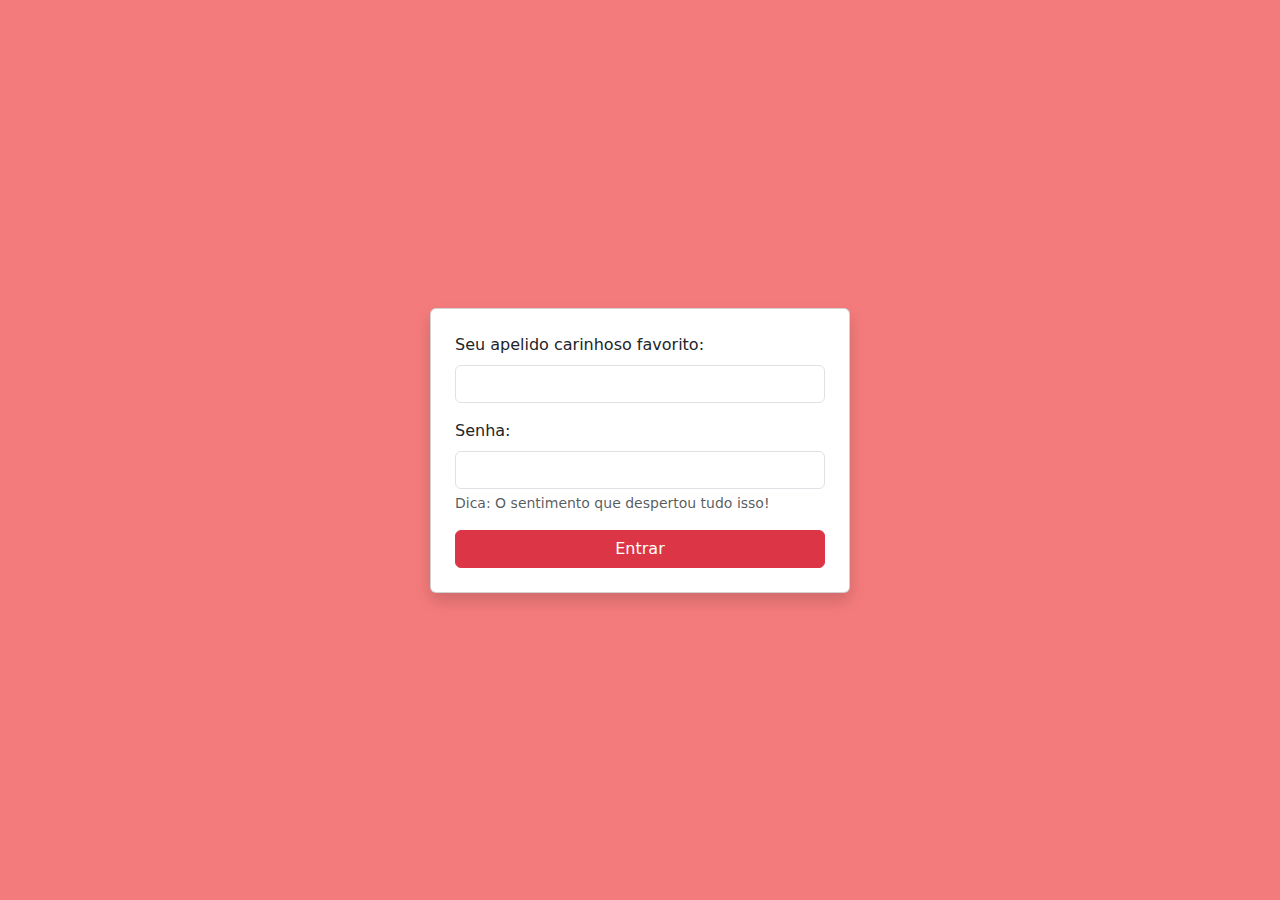
<file: index.html>
<!DOCTYPE html>
<html lang="pt-BR">
<head>
    <meta charset="UTF-8">
    <meta name="viewport" content="width=device-width, initial-scale=1.0">
    <title>Um presente virtual!</title>
     <link href="https://cdn.jsdelivr.net/npm/bootstrap@5.3.8/dist/css/bootstrap.min.css" rel="stylesheet" integrity="sha384-sRIl4kxILFvY47J16cr9ZwB07vP4J8+LH7qKQnuqkuIAvNWLzeN8tE5YBujZqJLB" crossorigin="anonymous">
    <script src="https://cdn.jsdelivr.net/npm/bootstrap@5.3.8/dist/js/bootstrap.bundle.min.js" integrity="sha384-FKyoEForCGlyvwx9Hj09JcYn3nv7wiPVlz7YYwJrWVcXK/BmnVDxM+D2scQbITxI" crossorigin="anonymous"></script>
   <link href="https://cdn.jsdelivr.net/npm/bootstrap@5.3.3/dist/css/bootstrap.min.css" rel="stylesheet">

    <link rel="stylesheet" href="cadastro.css">
</head>
<body>

  <div class="container vh-100 d-flex justify-content-center align-items-center">
    
    <div class="card shadow p-4" style="width: 100%; max-width: 420px;">

      <form action="home.html">

        <div class="mb-3">
          <label for="apelido" class="form-label">
            Seu apelido carinhoso favorito:
          </label>
          <input
            type="text"
            id="apelido"
            class="form-control"
            required
          >
        </div>

        <div class="mb-3">
          <label for="senha" class="form-label">
            Senha:
          </label>
          <input
            type="password"
            id="senha"
            class="form-control"
    required
  >

  <div class="form-text">
   Dica: O sentimento que despertou tudo isso!
  </div>
</div>

        <button type="submit" class="btn btn-danger w-100">
          Entrar
        </button>
      </form>

    </div>

  </div>

</body>
</file>
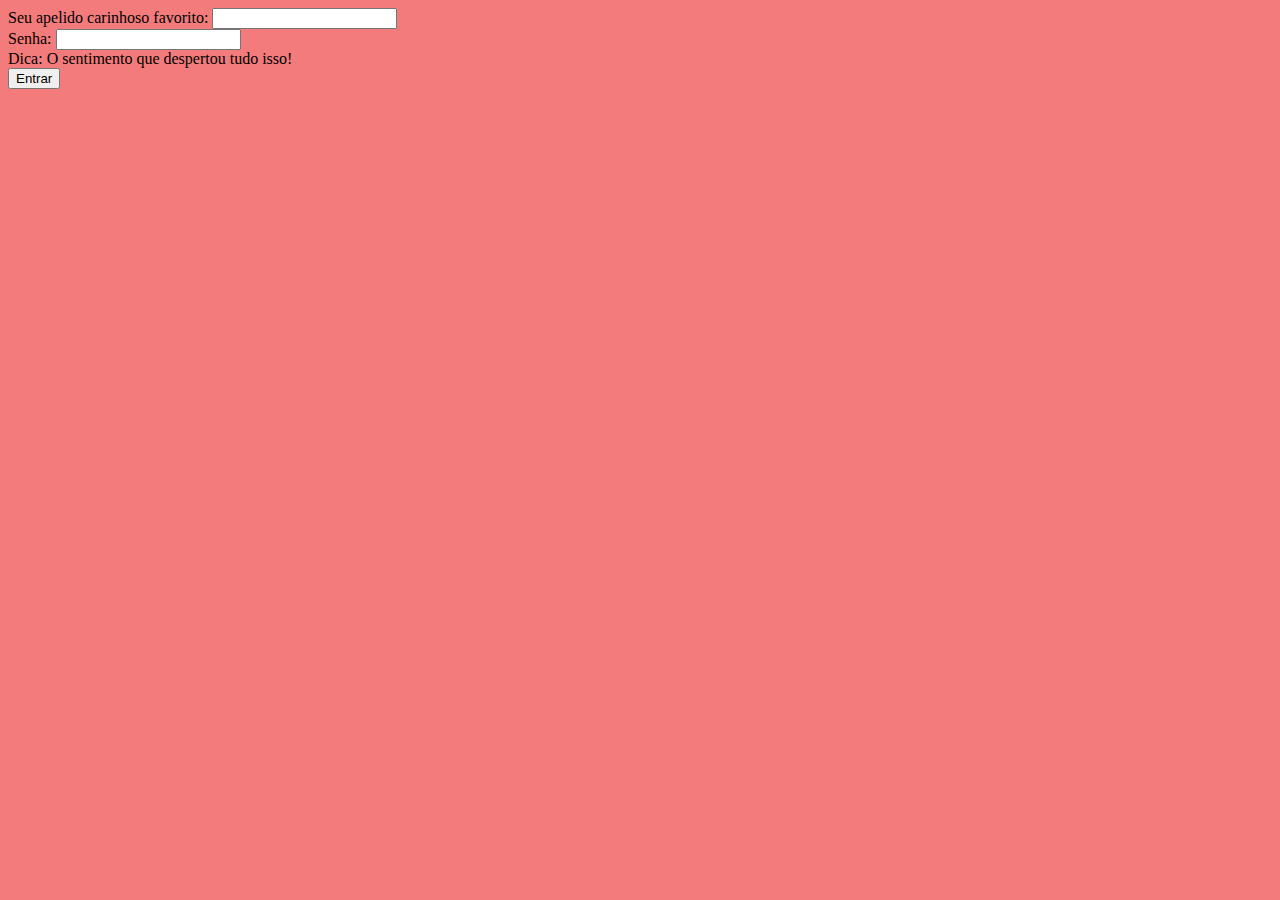
<file: cadastro.html>
<!DOCTYPE html>
<html lang="pt-BR">
<head>
    <meta charset="UTF-8">
    <meta name="viewport" content="width=device-width, initial-scale=1.0">
    <title>Cadastro</title>
     <link href="https://cdn.jsdelivr.net/npm/bootstrap@5.3.8/dist/css/bootstrap.min.css" rel="stylesheet" integrity="sha384-sRIl4kxILFvY47J16cr9ZwB07vP4J8+LH7qKQnuqkuIAvNWLzeN8tE5YBujZqJLB" crossorigin="anonymous">
    <script src="https://cdn.jsdelivr.net/npm/bootstrap@5.3.8/dist/js/bootstrap.bundle.min.js" integrity="sha384-FKyoEForCGlyvwx9Hj09JcYn3nv7wiPVlz7YYwJrWVcXK/BmnVDxM+D2scQbITxI" crossorigin="anonymous"></script>
    <link rel="stylesheet" href="cadastro.css">
</head>
<body>

  <div class="container vh-100 d-flex justify-content-center align-items-center">
    
    <div class="card shadow p-4" style="width: 100%; max-width: 420px;">

      <form action="home.html">

        <div class="mb-3">
          <label for="apelido" class="form-label">
            Seu apelido carinhoso favorito:
          </label>
          <input
            type="text"
            id="apelido"
            class="form-control"
            required
          >
        </div>

        <div class="mb-3">
          <label for="senha" class="form-label">
            Senha:
          </label>
          <input
            type="password"
            id="senha"
            class="form-control"
    required
  >

  <div class="form-text">
   Dica: O sentimento que despertou tudo isso!
  </div>
</div>

        <button type="submit" class="btn btn-danger w-100">
          Entrar
        </button>
      </form>

    </div>

  </div>

</body>
</file>
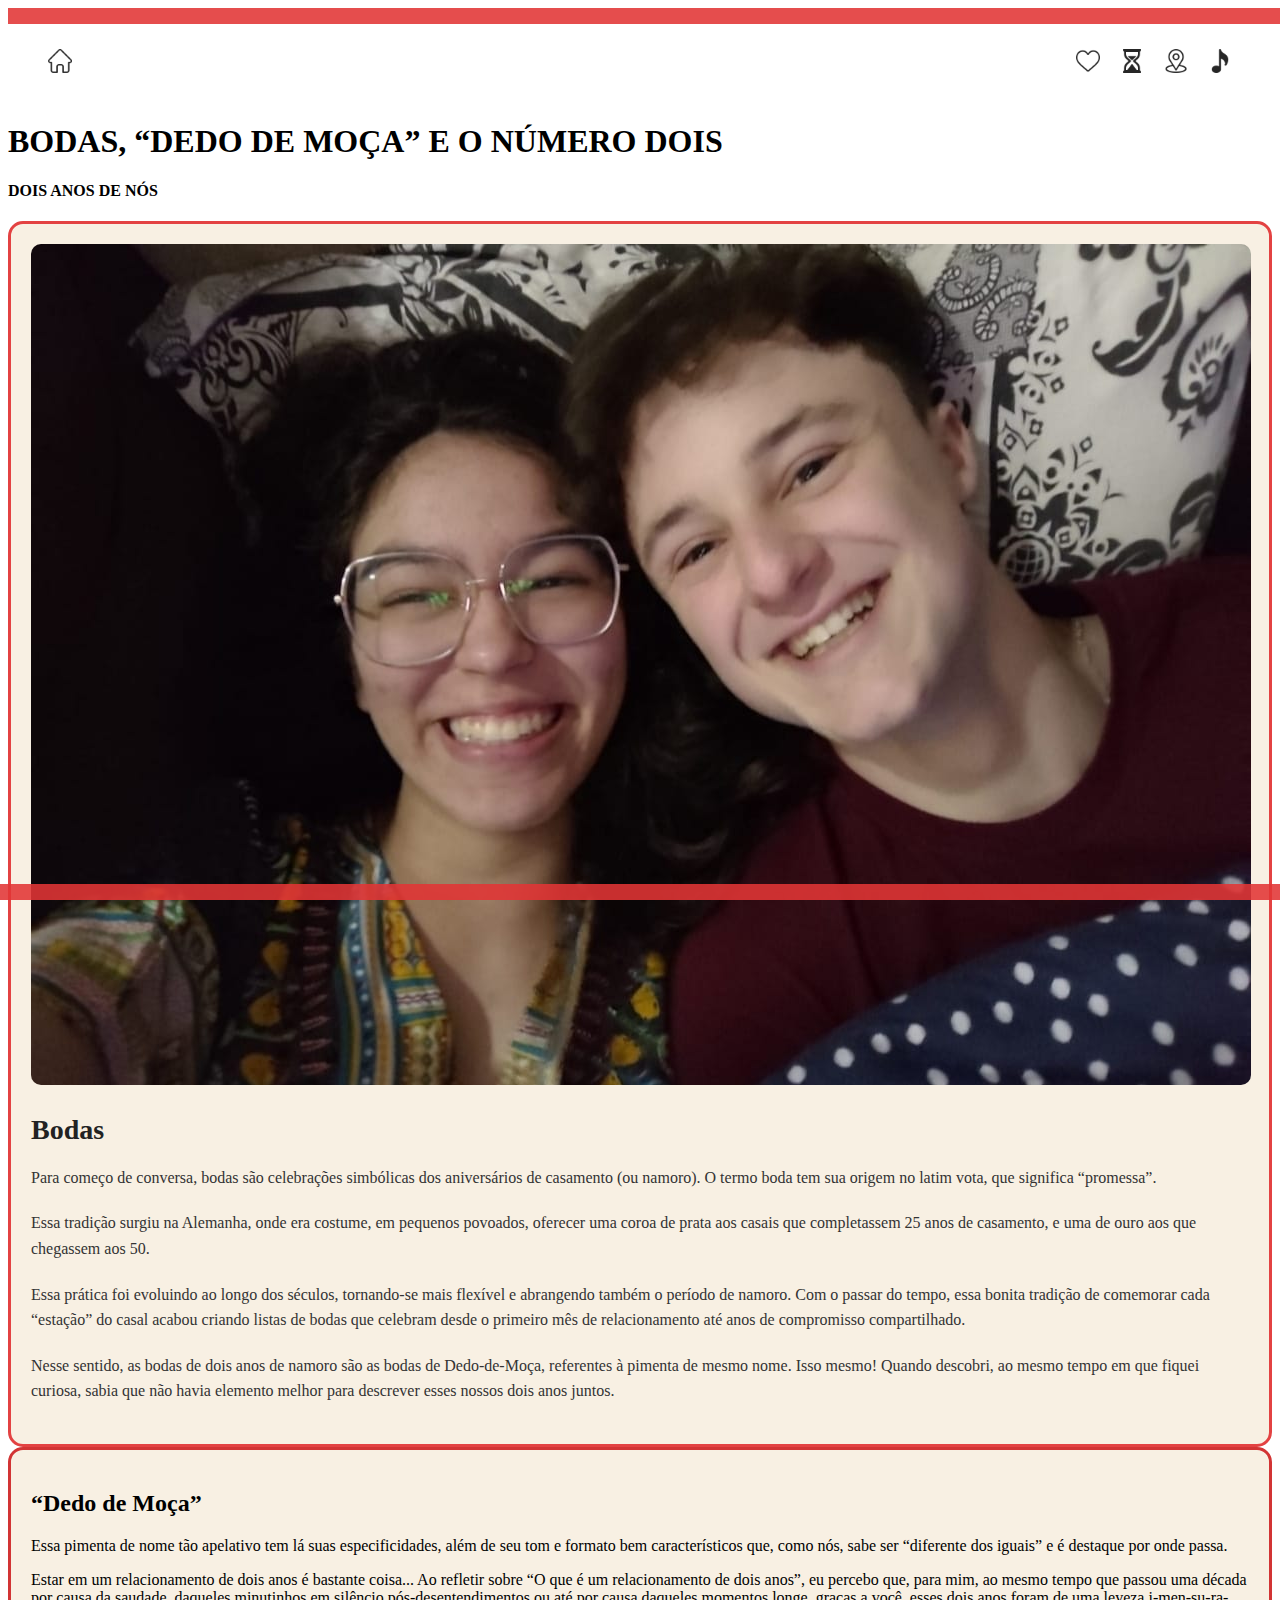
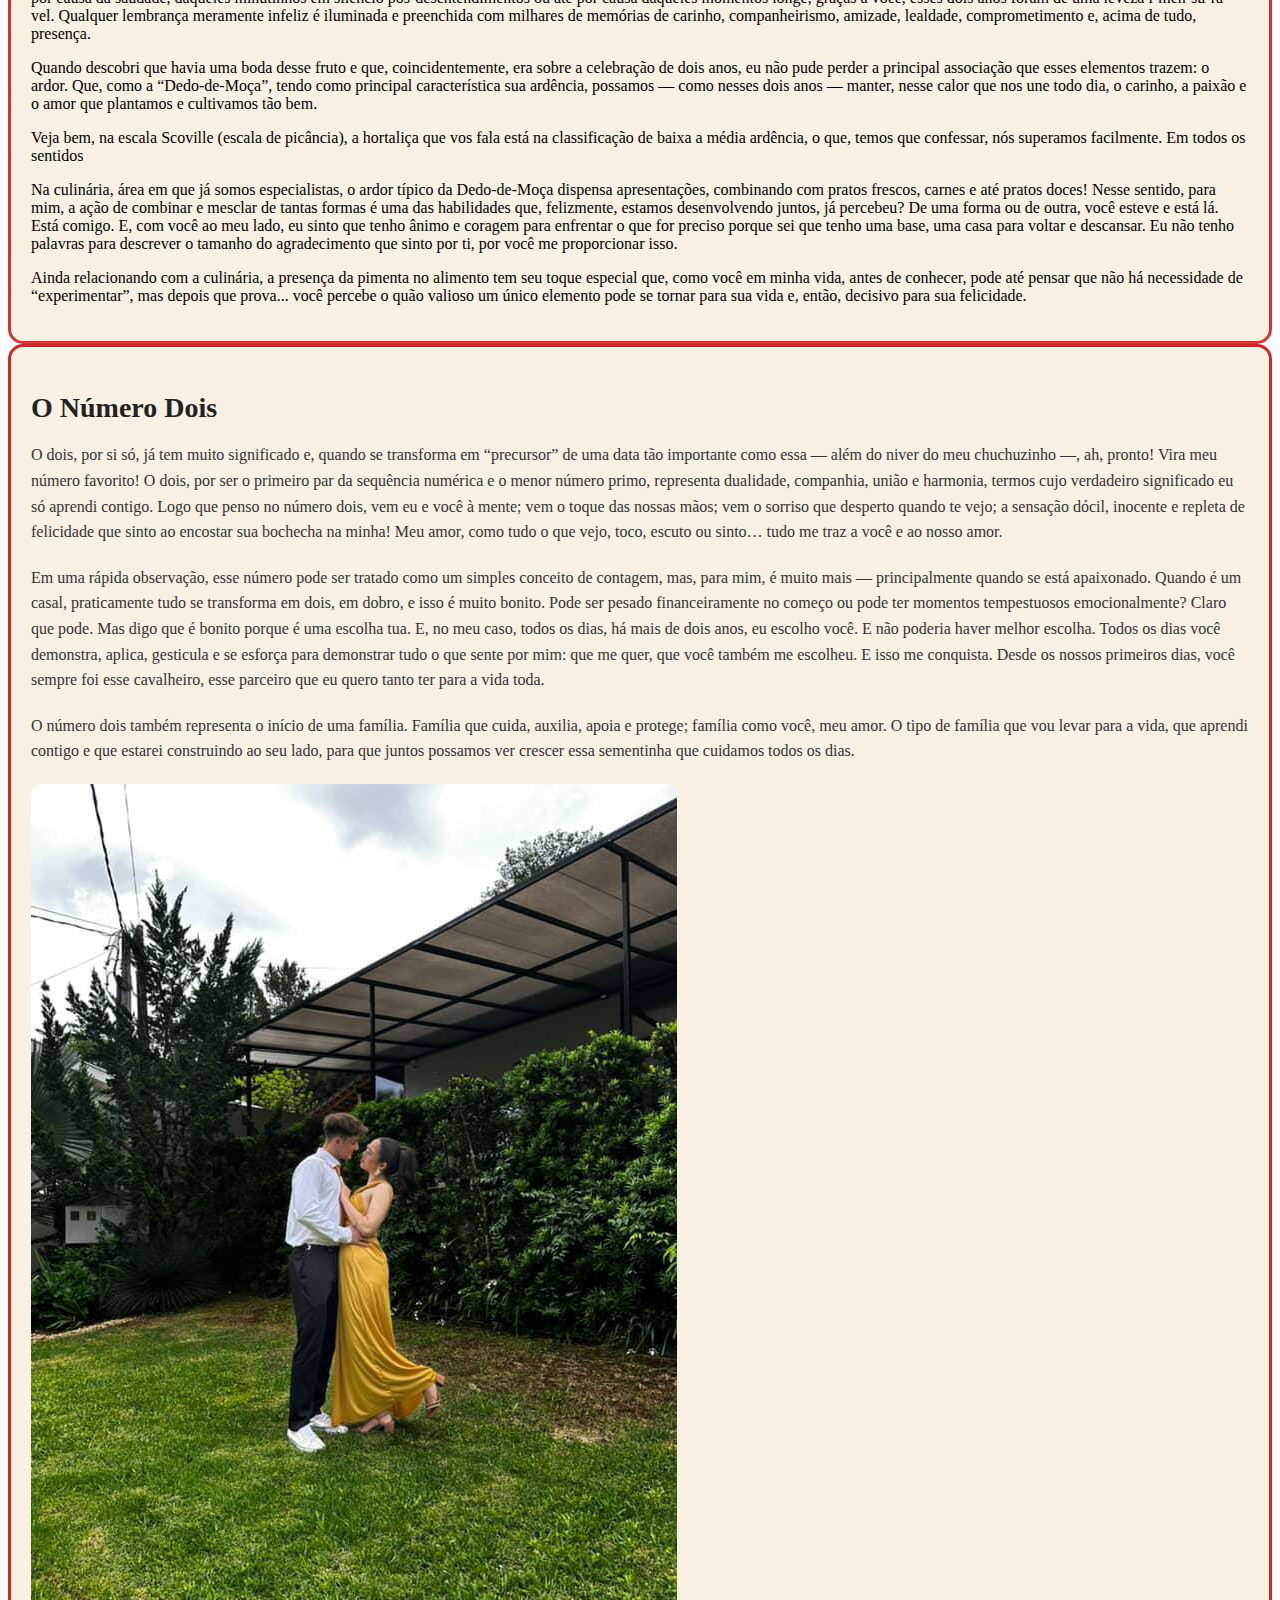
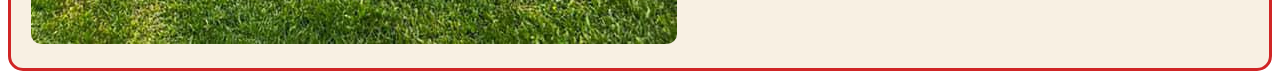
<file: historia.html>
<!DOCTYPE html>
<html lang="en">
<head>
    <meta charset="UTF-8">
    <meta name="viewport" content="width=device-width, initial-scale=1.0">
    <title>Document</title>
    <link href="https://cdn.jsdelivr.net/npm/bootstrap@5.3.8/dist/css/bootstrap.min.css" rel="stylesheet" integrity="sha384-sRIl4kxILFvY47J16cr9ZwB07vP4J8+LH7qKQnuqkuIAvNWLzeN8tE5YBujZqJLB" crossorigin="anonymous">
    <script src="https://cdn.jsdelivr.net/npm/bootstrap@5.3.8/dist/js/bootstrap.bundle.min.js" integrity="sha384-FKyoEForCGlyvwx9Hj09JcYn3nv7wiPVlz7YYwJrWVcXK/BmnVDxM+D2scQbITxI" crossorigin="anonymous"></script>
    <link rel="stylesheet" href="historia.css">
    <link href="https://fonts.googleapis.com/css2?family=Playfair+Display:ital,wght@1,700&display=swap" rel="stylesheet">
</head>
<body class="interna">

<header class="barra-topo">
  <!-- linha vermelha do topo -->
  <div class="linha-vermelha"></div>


  <nav class="barra-icones">
  
  <!-- HOME (lado esquerdo) -->
  <a href="home.html" class="icone-home">
    <img src="img/casa.png" alt="Home">
  </a>

  <!-- ÍCONES CENTRAIS (lado direito) -->
  <div class="icones-centrais">
    <a href="historia.html">
      <img src="img/coracao.png" alt="Tudo sobre nós">
    </a>

    <a href="tempo.html">
      <img src="img/ampulheta.png" alt="Momentos">
    </a>

    <a href="lugares.html">
      <img src="img/localizacao.png" alt="Lugares">
    </a>

    <a href="playlist.html">
      <img src="img/nota musical.png" alt="Músicas">
    </a>
  </div>

</nav>

<div class="container my-5 text-center">
  <!-- Título -->
  <h1 class="mb-3">BODAS, “DEDO DE MOÇA” E O NÚMERO DOIS</h1>

  <!-- Subtítulo -->
  <h4 class="text-muted mb-5">DOIS ANOS DE NÓS</h4>
</div>


<div class="container my-5 bordacolorida1">
  <div class="row align-items-center">

    <!-- Lado da imagem -->
    <div class="col-md-6">
      <img src="img/fotogabmaria3.jpg" class="img-fluid rounded" alt="Descrição da imagem">
    </div>

    <!-- Lado do texto -->
    <div class="col-md-6">
      <h2>Bodas</h2>
      
      <p>Para começo de conversa, bodas são celebrações simbólicas dos aniversários de casamento (ou namoro). O termo boda tem sua origem no latim vota, que significa “promessa”.</p>

<p>Essa tradição surgiu na Alemanha, onde era costume, em pequenos povoados, oferecer uma coroa de prata aos casais que completassem 25 anos de casamento, e uma de ouro aos que chegassem aos 50.</p>

<p>Essa prática foi evoluindo ao longo dos séculos, tornando-se mais flexível e abrangendo também o período de namoro. Com o passar do tempo, essa bonita tradição de comemorar cada “estação” do casal acabou criando listas de bodas que celebram desde o primeiro mês de relacionamento até anos de compromisso compartilhado.</p>

<p>Nesse sentido, as bodas de dois anos de namoro são as bodas de Dedo-de-Moça, referentes à pimenta de mesmo nome. Isso mesmo! Quando descobri, ao mesmo tempo em que fiquei curiosa, sabia que não havia elemento melhor para descrever esses nossos dois anos juntos.</p>

    </div>
  </div>
</div>

<div class="container my-5 text-center bordacolorida2">
  <h2>“Dedo de Moça”</h2>
  <p> Essa pimenta de nome tão apelativo tem lá suas especificidades, além de seu tom e formato bem característicos que, como nós, sabe ser “diferente dos iguais” e é destaque por onde passa. </p>

   <p>Estar em um relacionamento de dois anos é bastante coisa... Ao refletir sobre “O que é um relacionamento de dois anos”, eu percebo que, para mim, ao mesmo tempo que passou uma década por causa da saudade, daqueles minutinhos em silêncio pós-desentendimentos ou até por causa daqueles momentos longe, graças a você, esses dois anos foram de uma leveza i-men-su-ra-vel. Qualquer lembrança meramente infeliz é iluminada e preenchida com milhares de memórias de carinho, companheirismo, amizade, lealdade, comprometimento e, acima de tudo, presença. </p>
<p>Quando descobri que havia uma boda desse fruto e que, coincidentemente, era sobre a celebração de dois anos, eu não pude perder a principal associação que esses elementos trazem: o ardor. Que, como a “Dedo-de-Moça”, tendo como principal característica sua ardência, possamos — como nesses dois anos — manter, nesse calor que nos une todo dia, o carinho, a paixão e o amor que plantamos e cultivamos tão bem.</p>
<p>Veja bem, na escala Scoville (escala de picância), a hortaliça que vos fala está na classificação de baixa a média ardência, o que, temos que confessar, nós superamos facilmente. Em todos os sentidos</p>
<p>Na culinária, área em que já somos especialistas, o ardor típico da Dedo-de-Moça dispensa apresentações, combinando com pratos frescos, carnes e até pratos doces! Nesse sentido, para mim, a ação de combinar e mesclar de tantas formas é uma das habilidades que, felizmente, estamos desenvolvendo juntos, já percebeu? De uma forma ou de outra, você esteve e está lá. Está comigo. E, com você ao meu lado, eu sinto que tenho ânimo e coragem para enfrentar o que for preciso porque sei que tenho uma base, uma casa para voltar e descansar. Eu não tenho palavras para descrever o tamanho do agradecimento que sinto por ti, por você me proporcionar isso.</p>
<p>Ainda relacionando com a culinária, a presença da pimenta no alimento tem seu toque especial que, como você em minha vida, antes de conhecer, pode até pensar que não há necessidade de “experimentar”, mas depois que prova... você percebe o quão valioso um único elemento pode se tornar para sua vida e, então, decisivo para sua felicidade.</p>

</div>

<div class="container my-5 bordacolorida3" >
  <div class="row align-items-center">
    <!-- Lado do texto -->
    <div class="col-md-6 order-md-1">
      <h2>O Número Dois</h2>
      <p>O dois, por si só, já tem muito significado e, quando se transforma em “precursor” de uma data tão importante como essa — além do niver do meu chuchuzinho —, ah, pronto! Vira meu número favorito! O dois, por ser o primeiro par da sequência numérica e o menor número primo, representa dualidade, companhia, união e harmonia, termos cujo verdadeiro significado eu só aprendi contigo. Logo que penso no número dois, vem eu e você à mente; vem o toque das nossas mãos; vem o sorriso que desperto quando te vejo; a sensação dócil, inocente e repleta de felicidade que sinto ao encostar sua bochecha na minha! Meu amor, como tudo o que vejo, toco, escuto ou sinto… tudo me traz a você e ao nosso amor.</p>
      <p>Em uma rápida observação, esse número pode ser tratado como um simples conceito de contagem, mas, para mim, é muito mais — principalmente quando se está apaixonado. Quando é um casal, praticamente tudo se transforma em dois, em dobro, e isso é muito bonito. Pode ser pesado financeiramente no começo ou pode ter momentos tempestuosos emocionalmente? Claro que pode. Mas digo que é bonito porque é uma escolha tua. E, no meu caso, todos os dias, há mais de dois anos, eu escolho você. E não poderia haver melhor escolha. Todos os dias você demonstra, aplica, gesticula e se esforça para demonstrar tudo o que sente por mim: que me quer, que você também me escolheu. E isso me conquista. Desde os nossos primeiros dias, você sempre foi esse cavalheiro, esse parceiro que eu quero tanto ter para a vida toda.</p>
      <p>O número dois também representa o início de uma família. Família que cuida, auxilia, apoia e protege; família como você, meu amor. O tipo de família que vou levar para a vida, que aprendi contigo e que estarei construindo ao seu lado, para que juntos possamos ver crescer essa sementinha que cuidamos todos os dias.</p>
    </div>

    <!-- Lado da imagem -->
    <div class="col-md-6 order-md-2">
      <img src="img/fotogabmaria2.jpg"class="img-fluid rounded-circle" alt="Gabriel e Maria; casamento.">
    </div>
  </div>
</div>



<!-- linha vermelha inferior -->
<div class="linha-vermelha linha-inferior"></div>

</body>

</html>
</file>
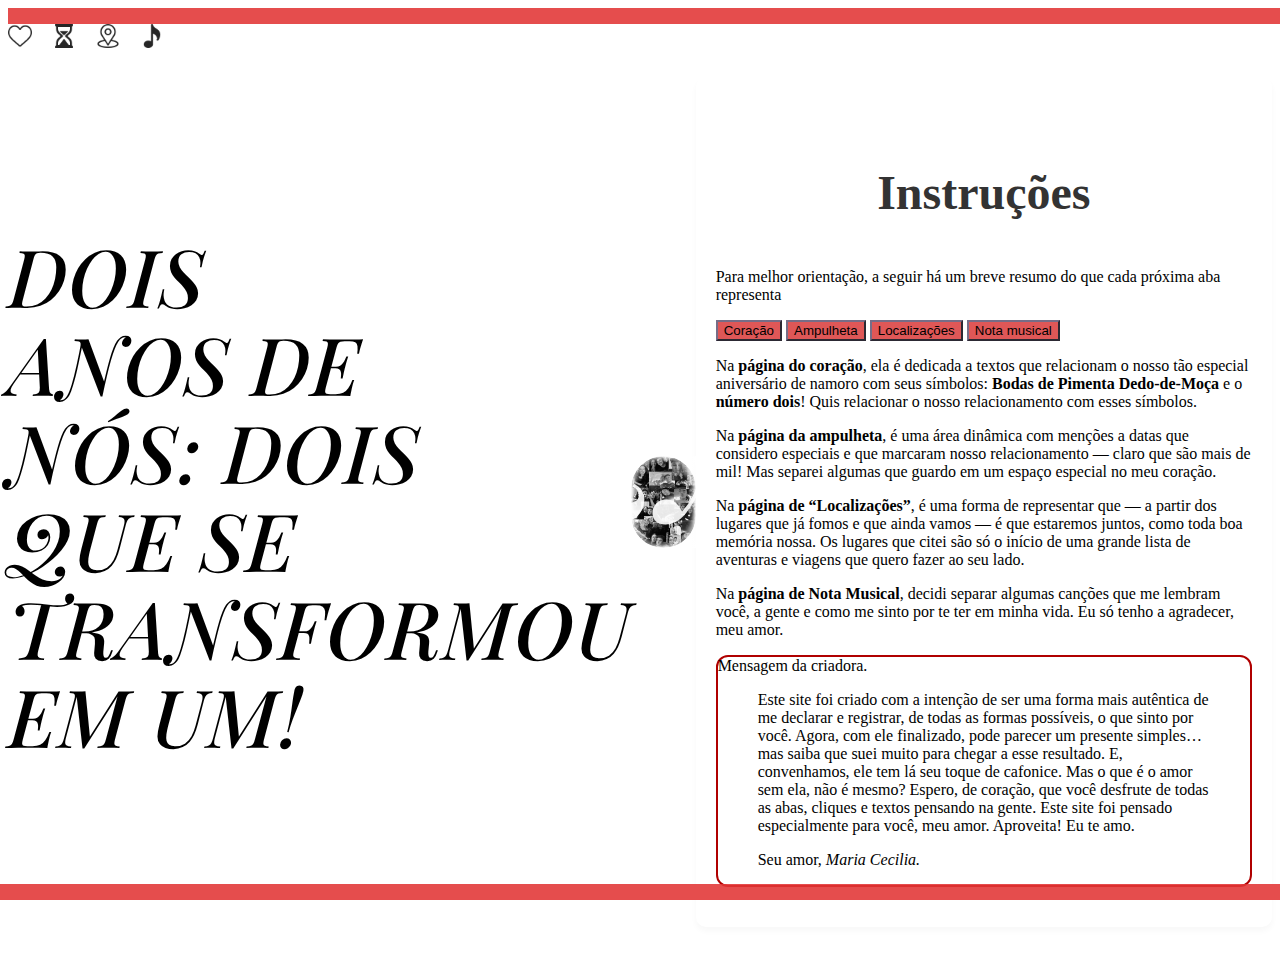
<file: home.html>
<!DOCTYPE html>
<html lang="en">
<head>
    <meta charset="UTF-8">
    <meta name="viewport" content="width=device-width, initial-scale=1.0">
    <title>Document</title>
    <link href="https://cdn.jsdelivr.net/npm/bootstrap@5.3.8/dist/css/bootstrap.min.css" rel="stylesheet" integrity="sha384-sRIl4kxILFvY47J16cr9ZwB07vP4J8+LH7qKQnuqkuIAvNWLzeN8tE5YBujZqJLB" crossorigin="anonymous">
    <script src="https://cdn.jsdelivr.net/npm/bootstrap@5.3.8/dist/js/bootstrap.bundle.min.js" integrity="sha384-FKyoEForCGlyvwx9Hj09JcYn3nv7wiPVlz7YYwJrWVcXK/BmnVDxM+D2scQbITxI" crossorigin="anonymous"></script>
    <link rel="stylesheet" href="home.css">
    <link href="https://fonts.googleapis.com/css2?family=Playfair+Display:ital,wght@1,700&display=swap" rel="stylesheet">
</head>
<body class="home">

<header class="barra-topo">
  <!-- linha vermelha do topo -->
  <div class="linha-vermelha"></div>

  <nav class="barra-icones">
  
  <!-- HOME (lado esquerdo) -->
  <a href="home.html" class="icone-home">
    <img src="img/casa.png" alt="Home">
  </a>

  <!-- ÍCONES CENTRAIS (lado direito) -->
  <div class="icones-centrais d-flex justify-content-end align-items-start p-4">
    <a href="historia.html">
      <img src="img/coracao.png" alt="Tudo sobre nós">
    </a>

    <a href="tempo.html">
      <img src="img/ampulheta.png" alt="Momentos">
    </a>

    <a href="lugares.html">
      <img src="img/localizacao.png" alt="Lugares">
    </a>

    <a href="playlist.html">
      <img src="img/nota musical.png" alt="Músicas">
    </a>
  </div>

</header>

<div class="container conteudo-principal">
 <div class="row align-items-center secao-principal">
 
    <div class="col-md-6 texto-titulo">
      <h1>
        DOIS<br>
        ANOS DE<br>
        NÓS: DOIS<br>
        QUE SE<br>
        TRANSFORMOU<br>
        EM UM!
      </h1>
    </div>

    <div class="col-md-6 text-center">

  <div class="bloco-dois">
    <div class="fundo-wrapper">
  <img src="img/p&b.png" class="fundo-dois">

   <div class="numero-dois">
  <div class="linha-principal">2x</div>
  <div class="linha-secundaria">de 365 dias e contando..</div>
</div>



</div>


  </div>
</div>

<!-- linha vermelha inferior -->
<div class="linha-vermelha linha-inferior"></div>

<!-- Parte de baixo da tela -->
<div class="container mt-5 mb-5 instrucoes">

  <!-- CARD 1: INSTRUÇÕES -->
  <div class="card mb-5">
    <div class="card-body text-center">

      <p class="fs-1 fw-semibold inst">Instruções</p>
      <p class="fs-4">
        Para melhor orientação, a seguir há um breve resumo do que cada próxima aba representa
      </p>

      <div class="d-flex justify-content-center gap-2 flex-wrap mt-3">
        <button class="btn btn-primary" data-bs-toggle="collapse" data-bs-target="#collapse1">Coração</button>
        <button class="btn btn-primary" data-bs-toggle="collapse" data-bs-target="#collapse2">Ampulheta</button>
        <button class="btn btn-primary" data-bs-toggle="collapse" data-bs-target="#collapse3">Localizações</button>
        <button class="btn btn-primary" data-bs-toggle="collapse" data-bs-target="#collapse4">Nota musical</button>
      </div>

    </div>
  </div>

  <!-- ACCORDION -->
  <div id="accordionExample">

    <div class="collapse" id="collapse1" data-bs-parent="#accordionExample">
      <div class="card card-body text-center"><p>
  Na <strong>página do coração</strong>, ela é dedicada a textos que relacionam o nosso tão especial aniversário de namoro com seus símbolos: <strong>Bodas de Pimenta Dedo-de-Moça</strong> e o <strong>número dois</strong>! Quis relacionar o nosso relacionamento com esses símbolos.
</p>
</div>
    </div>

    <div class="collapse" id="collapse2" data-bs-parent="#accordionExample">
      <div class="card card-body text-center"><p>
  Na <strong>página da ampulheta</strong>, é uma área dinâmica com menções a datas que considero especiais e que marcaram nosso relacionamento — claro que são mais de mil! Mas separei algumas que guardo em um espaço especial no meu coração.
</p>
</div>
    </div>

    <div class="collapse" id="collapse3" data-bs-parent="#accordionExample">
      <div class="card card-body text-center"><p>
  Na <strong>página de “Localizações”</strong>, é uma forma de representar que — a partir dos lugares que já fomos e que ainda vamos — é que estaremos juntos, como toda boa memória nossa. Os lugares que citei são só o início de uma grande lista de aventuras e viagens que quero fazer ao seu lado.
</p>
</div>
    </div>

    <div class="collapse" id="collapse4" data-bs-parent="#accordionExample">
      <div class="card card-body text-center"><p>
  Na <strong> página de Nota Musical</strong>, decidi separar algumas canções que me lembram você, a gente e como me sinto por te ter em minha vida. Eu só tenho a agradecer, meu amor.
</p>
</div>
    </div>

  </div>

  <!-- CARD 2: QUOTE -->
  <div class="card mt-4 card-quote">
    <div class="card-header">Mensagem da criadora.</div>
    <div class="card-body text-center">
      <blockquote class="blockquote mb-0">
        <p>Este site foi criado com a intenção de ser uma forma mais autêntica de me declarar e registrar, de todas as formas possíveis, o que sinto por você. Agora, com ele finalizado, pode parecer um presente simples… mas saiba que suei muito para chegar a esse resultado. E, convenhamos, ele tem lá seu toque de cafonice. Mas o que é o amor sem ela, não é mesmo?

Espero, de coração, que você desfrute de todas as abas, cliques e textos pensando na gente. Este site foi pensado especialmente para você, meu amor. Aproveita! Eu te amo.</p>
        <footer class="blockquote-footer">
          Seu amor, <cite> Maria Cecilia.</cite>
        </footer>
      </blockquote>
    </div>
  </div>

</div>



</body>

</html>
</file>
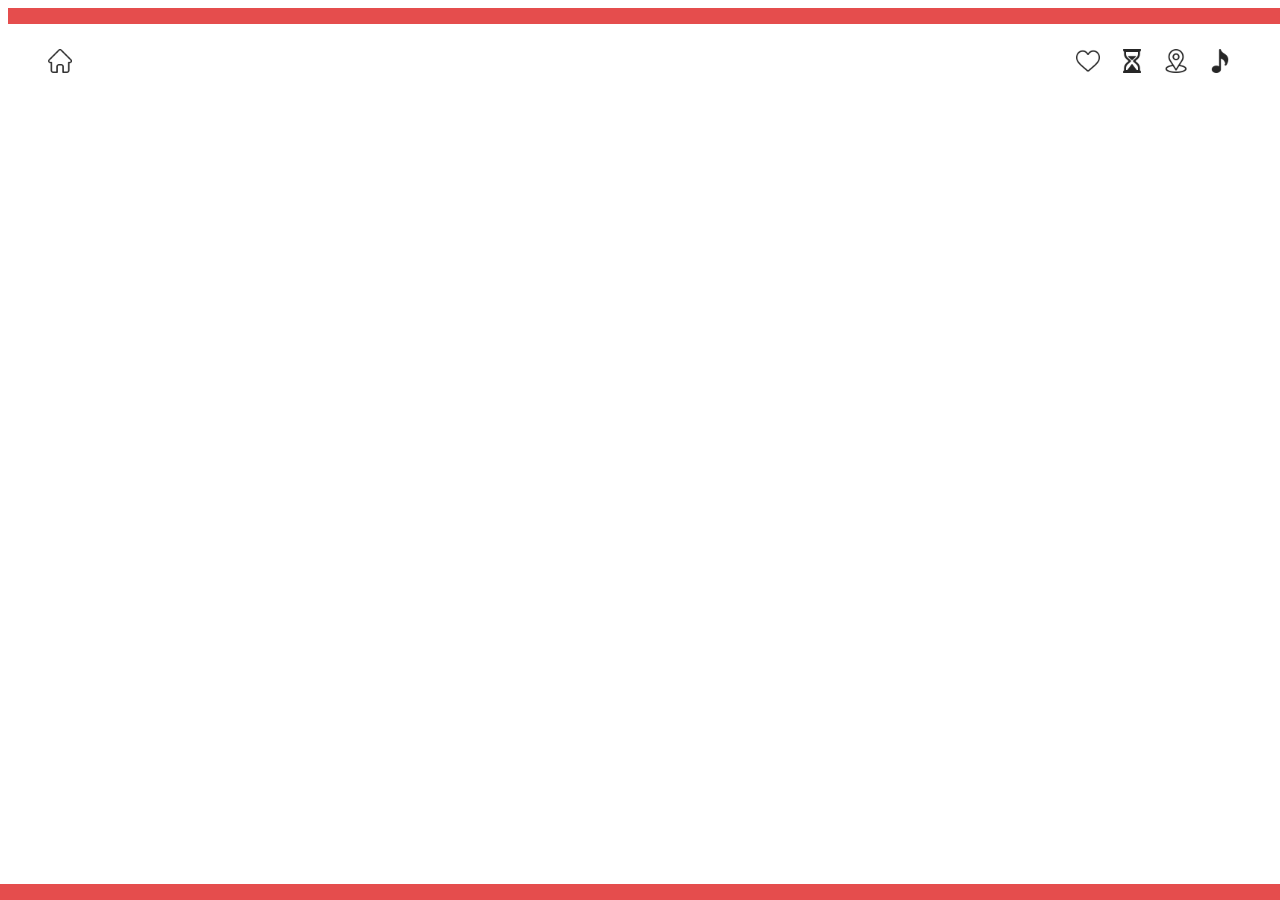
<file: lugares.html>
<!DOCTYPE html>
<html lang="en">
<head>
    <meta charset="UTF-8">
    <meta name="viewport" content="width=device-width, initial-scale=1.0">
    <link href="https://cdn.jsdelivr.net/npm/bootstrap@5.3.8/dist/css/bootstrap.min.css" rel="stylesheet" integrity="sha384-sRIl4kxILFvY47J16cr9ZwB07vP4J8+LH7qKQnuqkuIAvNWLzeN8tE5YBujZqJLB" crossorigin="anonymous">
    <script src="https://cdn.jsdelivr.net/npm/bootstrap@5.3.8/dist/js/bootstrap.bundle.min.js" integrity="sha384-FKyoEForCGlyvwx9Hj09JcYn3nv7wiPVlz7YYwJrWVcXK/BmnVDxM+D2scQbITxI" crossorigin="anonymous"></script>
    <link rel="stylesheet" href="lugares.css">
    <title>Document</title>

</head>
    <body class="interna">

<header class="barra-topo">
  <!-- linha vermelha do topo -->
  <div class="linha-vermelha"></div>


  <nav class="barra-icones">
  
  <!-- HOME (lado esquerdo) -->
  <a href="home.html" class="icone-home">
    <img src="img/casa.png" alt="Home">
  </a>

  <!-- ÍCONES CENTRAIS (lado direito) -->
  <div class="icones-centrais">
    <a href="historia.html">
      <img src="img/coracao.png" alt="Tudo sobre nós">
    </a>

    <a href="tempo.html">
      <img src="img/ampulheta.png" alt="Momentos">
    </a>

    <a href="lugares.html">
      <img src="img/localizacao.png" alt="Lugares">
    </a>

    <a href="playlist.html">
      <img src="img/nota musical.png" alt="Músicas">
    </a>
  </div>

</nav>


<!-- linha vermelha inferior -->
<div class="linha-vermelha linha-inferior"></div>

</body>
</html>
</file>
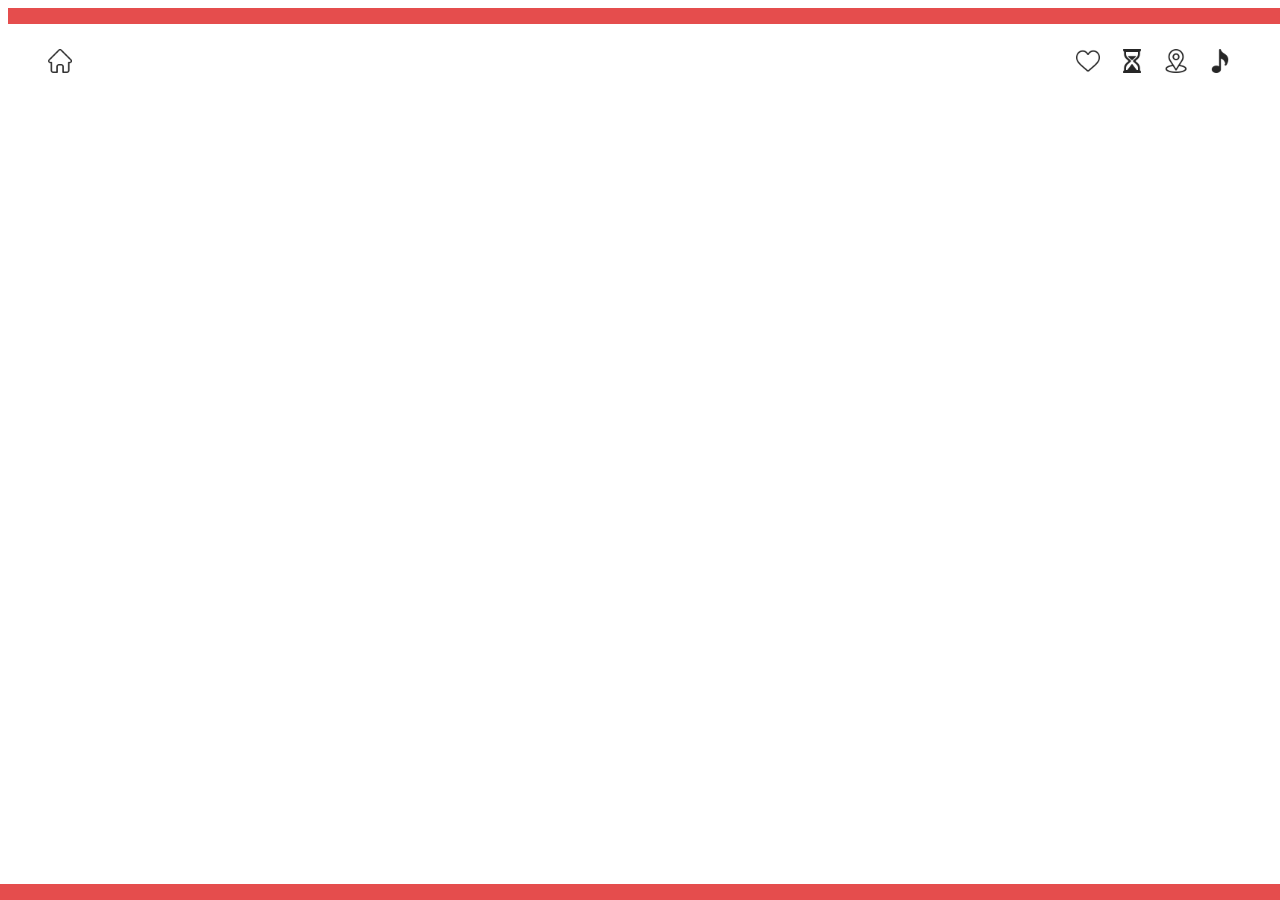
<file: playlist.html>
<!DOCTYPE html>
<html lang="en">
<head>
    <meta charset="UTF-8">
    <meta name="viewport" content="width=device-width, initial-scale=1.0">
    <link href="https://cdn.jsdelivr.net/npm/bootstrap@5.3.8/dist/css/bootstrap.min.css" rel="stylesheet" integrity="sha384-sRIl4kxILFvY47J16cr9ZwB07vP4J8+LH7qKQnuqkuIAvNWLzeN8tE5YBujZqJLB" crossorigin="anonymous">
    <script src="https://cdn.jsdelivr.net/npm/bootstrap@5.3.8/dist/js/bootstrap.bundle.min.js" integrity="sha384-FKyoEForCGlyvwx9Hj09JcYn3nv7wiPVlz7YYwJrWVcXK/BmnVDxM+D2scQbITxI" crossorigin="anonymous"></script>
    <link rel="stylesheet" href="playlist.css">
    <title>Document</title>
</head>
<body class="interna">

<header class="barra-topo">
  <!-- linha vermelha do topo -->
  <div class="linha-vermelha"></div>


  <nav class="barra-icones">
  
  <!-- HOME (lado esquerdo) -->
  <a href="home.html" class="icone-home">
    <img src="img/casa.png" alt="Home">
  </a>

  <!-- ÍCONES CENTRAIS (lado direito) -->
  <div class="icones-centrais">
    <a href="historia.html">
      <img src="img/coracao.png" alt="Tudo sobre nós">
    </a>

    <a href="tempo.html">
      <img src="img/ampulheta.png" alt="Momentos">
    </a>

    <a href="lugares.html">
      <img src="img/localizacao.png" alt="Lugares">
    </a>

    <a href="playlist.html">
      <img src="img/nota musical.png" alt="Músicas">
    </a>
  </div>

</nav>


<!-- linha vermelha inferior -->
<div class="linha-vermelha linha-inferior"></div>

</body>
</html>
</file>
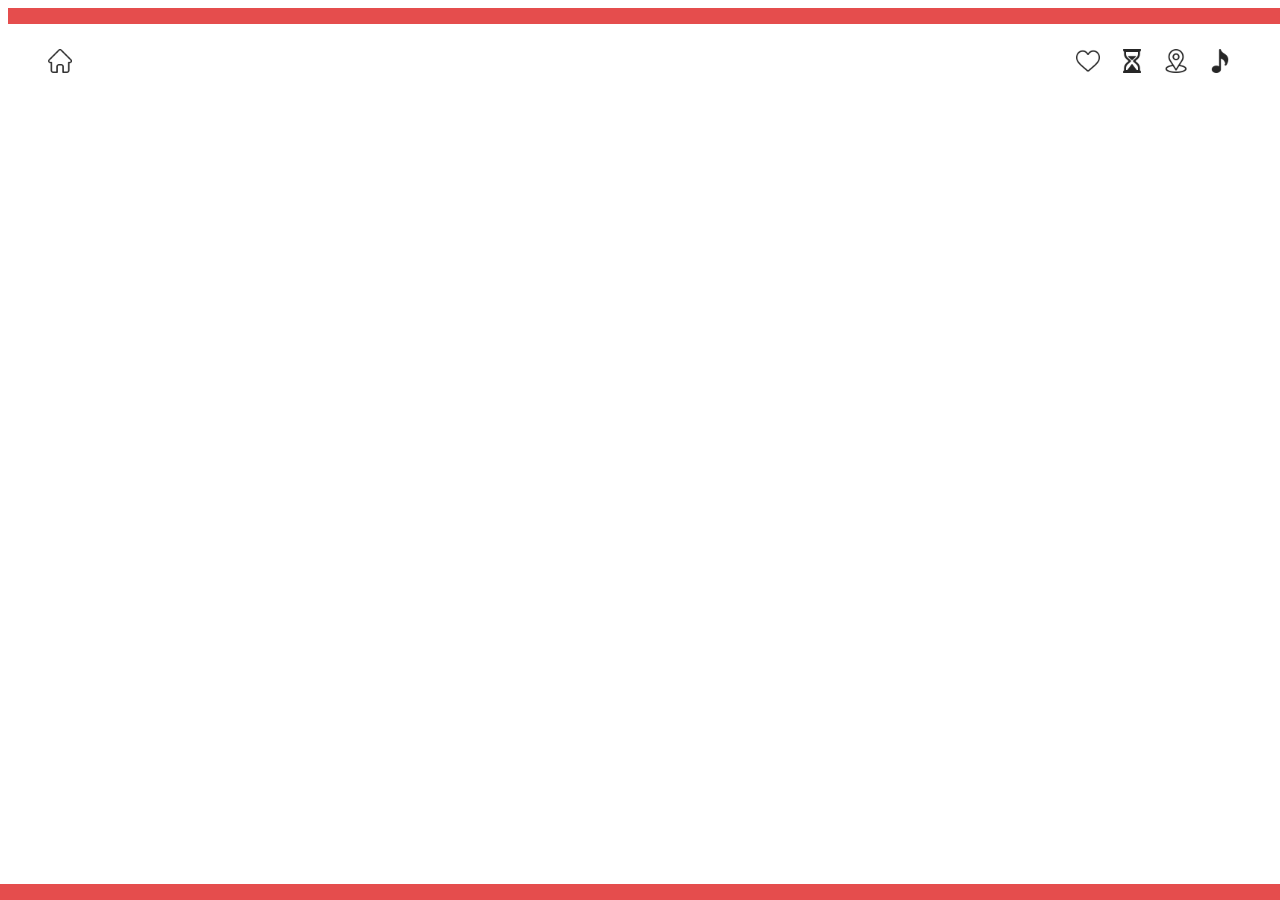
<file: tempo.html>
<!DOCTYPE html>
<html lang="en">
<head>
    <meta charset="UTF-8">
    <meta name="viewport" content="width=device-width, initial-scale=1.0">
    <link href="https://cdn.jsdelivr.net/npm/bootstrap@5.3.8/dist/css/bootstrap.min.css" rel="stylesheet" integrity="sha384-sRIl4kxILFvY47J16cr9ZwB07vP4J8+LH7qKQnuqkuIAvNWLzeN8tE5YBujZqJLB" crossorigin="anonymous">
    <script src="https://cdn.jsdelivr.net/npm/bootstrap@5.3.8/dist/js/bootstrap.bundle.min.js" integrity="sha384-FKyoEForCGlyvwx9Hj09JcYn3nv7wiPVlz7YYwJrWVcXK/BmnVDxM+D2scQbITxI" crossorigin="anonymous"></script>
    <link rel="stylesheet" href="tempo.css">
    <title>Document</title>
</head>
<body class="interna">

<header class="barra-topo">
  <!-- linha vermelha do topo -->
  <div class="linha-vermelha"></div>


  <nav class="barra-icones">
  
  <!-- HOME (lado esquerdo) -->
  <a href="home.html" class="icone-home">
    <img src="img/casa.png" alt="Home">
  </a>

  <!-- ÍCONES CENTRAIS (lado direito) -->
  <div class="icones-centrais">
    <a href="historia.html">
      <img src="img/coracao.png" alt="Tudo sobre nós">
    </a>

    <a href="tempo.html">
      <img src="img/ampulheta.png" alt="Momentos">
    </a>

    <a href="lugares.html">
      <img src="img/localizacao.png" alt="Lugares">
    </a>

    <a href="playlist.html">
      <img src="img/nota musical.png" alt="Músicas">
    </a>
  </div>

</nav>


<!-- linha vermelha inferior -->
<div class="linha-vermelha linha-inferior"></div>

</body>
</html>
</file>
<file: cadastro.css>
body {
    background-color: rgb(244, 123, 123);
}
</file>
<file: historia.css>
.linha-vermelha {
  height: 16px;
  background-color: #e23535e1;
  width: 100%;
  width: 100vw;
}
.barra-icones {
  display: flex;
  align-items: center;           /* mesma altura */
  justify-content: space-between;
  padding: 25px 40px;
}

.icones-centrais {
  display: flex;
  gap: 20px;
}

.barra-icones img {
  width: 24px;
  opacity: 0.85;
  transition: 0.3s;
}

.barra-icones img:hover {
  opacity: 1;
  transform: scale(1.1);
}


.linha-inferior {
 position: fixed;       /* fixa na tela */
  bottom: 0;             /* na parte inferior */
  left: 0;
  width: 100%;           /* ocupa toda a largura */
  height: 16px;           /* altura da tira, você pode ajustar */
  background-color:#e23535e1; /* cor da tira */
  z-index: 1000; 
}


/* Parágrafos do lado da imagem */
.col-md-6 p {
  font-size: 1rem;      /* 16px */
  line-height: 1.6;
  margin-bottom: 1.25rem;
  color: #333;
}

/* Títulos e subtítulos do lado da imagem */
.col-md-6 h2 {
  font-size: 1.75rem;   /* 28px */
  line-height: 1.3;
  margin-bottom: 1rem;
  color: #222;
}

.col-md-6 h4 {
  font-size: 1.25rem;   /* 20px */
  line-height: 1.4;
  margin-bottom: 0.75rem;
  color: #555;
}

/* Estilo da imagem */
.col-md-6 img {
  border-radius: 10px;  /* arredondamento das bordas */
}

.bordacolorida1{
   border: 3px solid #e34242;  /* cor da borda */
  border-radius: 15px;        /* bordas arredondadas */
  padding: 20px;              /* espaço interno */
  background-color: #f8f0e3;

} 

.bordacolorida2{
   border: 3px solid #d23434;  /* cor da borda */
  border-radius: 15px;        /* bordas arredondadas */
  padding: 20px;              /* espaço interno */
  background-color: #f8f0e3;

} 

.bordacolorida3{
   border: 3px solid #d02525;  /* cor da borda */
  border-radius: 15px;        /* bordas arredondadas */
  padding: 20px;              /* espaço interno */
  background-color: #f8f0e3;

}
</file>
<file: home.css>
.linha-vermelha {
  height: 16px;
  background-color: #e23535e1;
  width: 100%;
  width: 100vw;
}


.texto-titulo h1 {
  font-family: "Playfair Display", serif;
  font-style: italic;
  font-weight: 500;

  font-size: 80px;
  line-height: 1.1;
  letter-spacing: 0.5px;

  color: #000;

  margin-top: 40px;

  letter-spacing: 1px;

}

@media (max-width: 768px) {
  .texto-titulo h1 {
    font-size: 42px;
    line-height: 1.15;
  }
}


.bloco-dois {
  display: flex;
  justify-content: center;
}

.fundo-wrapper {
  position: relative;
  width: 100%;
  max-width: 420px;
  overflow: hidden;
}

.fundo-dois {
  width: 100%;
  display: block;
  border-radius: 40px;

  mask-image: radial-gradient(ellipse at center, black 65%, transparent 100%);
  -webkit-mask-image: radial-gradient(ellipse at center, black 65%, transparent 100%);
}

.fundo-wrapper::after {
  content: "";
  position: absolute;
  inset: 0;
  background: radial-gradient(
    ellipse at center,
    transparent 60%,
    white 100%
  );
  pointer-events: none;
}

.numero-dois {
  position: absolute;
  inset: 0;

  display: flex;
  flex-direction: column;
  align-items: center;
  justify-content: center;

  text-align: center;
  pointer-events: none;
  color: #000;
}

/* 2x grandão */
.linha-principal {
  font-family: "Playfair Display", serif;
  font-size: 180px;
  font-weight: 700;
  font-style: italic;
  line-height: 0.9;
}

/* texto menor */
.linha-secundaria {
  font-family: "Montserrat", sans-serif;
  font-size: 20px;
  margin-top: 10px;
  letter-spacing: 0.5px;
}

@media (max-width: 768px) {
  .linha-principal {
    font-size: 120px;
  }
}

.linha-principal {
  font-family: "Playfair Display", serif;
  font-size: 180px;
  font-weight: 700;
  font-style: italic;
  line-height: 0.9;

  color: #fff;
  opacity: 0.9;
}

.linha-secundaria {
  font-family: "Playfair Display", serif !important;
  font-style: italic !important;
  font-weight: 500;

  font-size: 26px;
  margin-top: 6px;
  letter-spacing: 0.5px;

  color: #fff !important;
  opacity: 0.8;
}

.secao-principal {
  min-height: 100vh;
  display: flex;
  align-items: center;
   position: relative;
}

.secao-principal .row {
  min-height: 100vh;
}

.linha-inferior {
 position: fixed;       /* fixa na tela */
  bottom: 0;             /* na parte inferior */
  left: 0;
  width: 100%;           /* ocupa toda a largura */
  height: 16px;           /* altura da tira, você pode ajustar */
  background-color:#e23535e1; /* cor da tira */
  z-index: 1000; 
}

.instrucoes {
  padding: 2rem 0;
  background: transparent; /* importante */
  padding: 2rem;
  padding: 40px 20px;        /* espaçamento interno */
  border-radius: 10px;       /* cantos arredondados */
  box-shadow: 0 4px 6px rgba(0, 0, 0, 0.033); /* sombra leve */
}

.inst {
  font-size: 3rem;       /* tamanho grande para desktop */
  font-weight: 600;      /* mantém o negrito */
  text-align: center;    /* centraliza o texto */
  color: #333;           /* cor do texto, pode mudar */
}

/* Tablets */
@media (max-width: 992px) {
  .inst {
    font-size: 2.5rem;  /* tamanho reduzido em telas médias */
  }
}

/* Celulares */
@media (max-width: 576px) {
  .inst {
    font-size: 2rem;    /* tamanho ainda menor para telas pequenas */
  }
}


.btn-custom{
  text-align: center; /* centraliza tudo dentro da div */
  margin-top: 20px;  /* espaço acima opcional */

}

/* botão fechado */
.btn[data-bs-toggle="collapse"].collapsed {
  background-color: #ca2929; /* azul padrão */
  border-color: #766d87;
}

/* botão ativo (aberto) */
.btn[data-bs-toggle="collapse"]:not(.collapsed) {
  background-color: #df5757; /* roxo */
  border-color: #766d87;
}

.card-quote {
  border-radius: 12px;
  border: 2px solid #b00000;


}

/* esconder o ícone home somente na página inicial */
.home .icone-home {
  display: none;
}

/* responsividade */
@media (max-width: 768px) {
  .barra-icones {
    flex-direction: column;
    gap: 15px;
    padding: 20px;
  }

  .icones-centrais {
    justify-content: center;
    flex-wrap: wrap;
  }

  .barra-icones img {
    width: 22px;
  }
}

.icones-centrais {
  display: flex;
  gap: 20px;
}

.barra-icones img {
  width: 24px;
  opacity: 0.85;
  transition: 0.3s;
}

.barra-icones img:hover {
  opacity: 1;
  transform: scale(1.1);
}
</file>
<file: lugares.css>
.linha-vermelha {
  height: 16px;
  background-color: #e23535e1;
  width: 100%;
  width: 100vw;
}
.barra-icones {
  display: flex;
  align-items: center;           /* mesma altura */
  justify-content: space-between;
  padding: 25px 40px;
}

.icones-centrais {
  display: flex;
  gap: 20px;
}

.barra-icones img {
  width: 24px;
  opacity: 0.85;
  transition: 0.3s;
}

.barra-icones img:hover {
  opacity: 1;
  transform: scale(1.1);
}


.linha-inferior {
 position: fixed;       /* fixa na tela */
  bottom: 0;             /* na parte inferior */
  left: 0;
  width: 100%;           /* ocupa toda a largura */
  height: 16px;           /* altura da tira, você pode ajustar */
  background-color:#e23535e1; /* cor da tira */
  z-index: 1000; 
}

/* ----------------- Título e subtítulo ----------------- */
.titulo-principal, .subtitulo {
  text-align: center;
  width: 100%;
  margin: 20px 0 30px 0;
}

.titulo-principal {
  font-size: 2.5em;
}

.subtitulo {
  font-size: 1.2em;
  color: #666;
}

/* ----------------- Container principal ----------------- */
.main-container {
  display: flex;
  gap: 20px;
  padding: 20px 40px;/* menos padding vertical */
  min-height: 0vh;
  font-family: Arial, sans-serif;
  align-items: flex-start;
  margin-bottom: 45px; /* separa a próxima seção */
  margin: 20px auto; 
 max-width: 1200px;  /* largura máxima */
  margin: 20px auto;  /* centraliza e dá espaço vertical */
  padding: 0 20px;    /* distância das laterais internas */
  display: flex;
  gap: 20px;
}

/* ----------------- Lista de cidades ----------------- */
.lista-cidades {
  width: 35%;
  background-color: #f0f0f0;
  padding: 15px;
  border-radius: 8px;
}

.lista-cidades h2 {
  margin-top: 0;
  margin-bottom: 15px;
  font-size: 1.5em;
}

/* Labels como botões */
.lista-cidades label {
  display: block;
  padding: 10px 15px;
  background-color: #ddd;
  cursor: pointer;
  border-radius: 5px;
  margin-bottom: 8px;
  transition: background-color 0.3s, color 0.3s, transform 0.2s;
}

.lista-cidades label:hover {
  background-color: #e25555;
  transform: scale(1.02);
}

/* Botão azul quando selecionado */
#chapeco:checked ~ .main-container .lista-cidades label[for="chapeco"],
#curitiba:checked ~ .main-container .lista-cidades label[for="curitiba"],
#guarani:checked ~ .main-container .lista-cidades label[for="guarani"],
#guarapuava:checked ~ .main-container .lista-cidades label[for="guarapuava"] {
  background-color: #e25555;
  color: white;
}

/* ----------------- Carrossel ----------------- */
.carrossel {
  flex: 0 0 65%; /* largura do carrossel */
  height: 250px; /* altura fixa */
  background-color: #e5e5e5;
  border-radius: 8px;
  overflow: hidden;
  position: relative;
  display: flex;
  align-items: center;
  justify-content: center;
}

/* Imagens sobrepostas, proporcionais e com fade */
.carrossel img {
  position: absolute;
  top: 50%;
  left: 50%;
  transform: translate(-50%, -50%);
  max-width: 100%;
  max-height: 100%;
  width: auto;
  height: auto;
  object-fit: contain;
  border-radius: 10px;
  opacity: 0;
  transition: opacity 0.6s ease-in-out, box-shadow 0.3s;
  z-index: 0;
}

/* Mostrar imagem correspondente ao input selecionado */
#chapeco:checked ~ .main-container .carrossel #img-chapeco,
#curitiba:checked ~ .main-container .carrossel #img-curitiba,
#guarani:checked ~ .main-container .carrossel #img-guarani,
#guarapuava:checked ~ .main-container .carrossel #img-guarapuava {
  opacity: 1;
  z-index: 1;
  box-shadow: 0 5px 15px rgba(0,0,0,0.3);
}

/* ----------------- Inputs escondidos ----------------- */
input[type="radio"] {
  display: none;
}

/* ----------------- Responsivo ----------------- */
@media (max-width: 768px) {
  .main-container {
    flex-direction: column; /* lista abaixo do carrossel */
    align-items: center;
  }

  .lista-cidades {
    width: 90%; /* lista ocupa quase toda a largura */
    margin-bottom: 20px;
  }

  .carrossel {
    width: 90%; /* carrossel ocupa quase toda a largura */
    height: 200px; /* altura menor em celular */
  }
}


/* Carrossel invertido com altura fixa e imagens do mesmo tamanho */
.main-container.invertida .carrossel {
  flex: 0 0 65%;         /* largura do carrossel */
  height: 250px;         /* altura fixa */
  background-color: #e5e5e5;
  border-radius: 8px;
  overflow: hidden;
  position: relative;
  display: flex;
  align-items: flex-start; /* imagens encostam na borda superior */
  justify-content: center;
  padding: 0 10px;       /* distância das laterais */
}

/* Imagens do carrossel */
.main-container.invertida .carrossel img {
  position: absolute;
  top: 0;                     /* encosta no topo */
  left: 50%;
  transform: translateX(-50%);
  width: auto;
  height: 100%;               /* altura igual ao carrossel */
  max-width: 100%;            /* nunca ultrapassa o container */
  object-fit: contain;        /* mantém proporção */
  border-radius: 10px;
  opacity: 0;
  transition: opacity 0.6s ease-in-out, box-shadow 0.3s;
  z-index: 0;
}

/* Mostrar imagem selecionada */
#berlim2:checked ~ .main-container.invertida .carrossel #img-berlim2,
#cidmexico2:checked ~ .main-container.invertida .carrossel #img-cidmexico2,
#lisboa2:checked ~ .main-container.invertida .carrossel #img-lisboa2,
#madrid2:checked ~ .main-container.invertida .carrossel #img-madrid2 {
  opacity: 1;
  z-index: 1;
  box-shadow: 0 5px 15px rgba(0,0,0,0.3);
}

.main-container + .main-container {
  margin-top: 10px; /* diminua esse valor para aproximar mais */
}

.main-container {
  border: 2px solid #ff3333; /* cor da borda */
  border-radius: 10px;        /* borda arredondada */
  padding: 20px;
}
</file>
<file: playlist.css>
.linha-vermelha {
  height: 16px;
  background-color: #e23535e1;
  width: 100%;
  width: 100vw;
}
.barra-icones {
  display: flex;
  align-items: center;           /* mesma altura */
  justify-content: space-between;
  padding: 25px 40px;
}

.icones-centrais {
  display: flex;
  gap: 20px;
}

.barra-icones img {
  width: 24px;
  opacity: 0.85;
  transition: 0.3s;
}

.barra-icones img:hover {
  opacity: 1;
  transform: scale(1.1);
}


.linha-inferior {
 position: fixed;       /* fixa na tela */
  bottom: 0;             /* na parte inferior */
  left: 0;
  width: 100%;           /* ocupa toda a largura */
  height: 16px;           /* altura da tira, você pode ajustar */
  background-color:#e23535e1; /* cor da tira */
  z-index: 1000; 
}
</file>
<file: tempo.css>
.linha-vermelha {
  height: 16px;
  background-color: #e23535e1;
  width: 100%;
  width: 100vw;
}
.barra-icones {
  display: flex;
  align-items: center;           /* mesma altura */
  justify-content: space-between;
  padding: 25px 40px;
}

.icones-centrais {
  display: flex;
  gap: 20px;
}

.barra-icones img {
  width: 24px;
  opacity: 0.85;
  transition: 0.3s;
}

.barra-icones img:hover {
  opacity: 1;
  transform: scale(1.1);
}


.linha-inferior {
 position: fixed;       /* fixa na tela */
  bottom: 0;             /* na parte inferior */
  left: 0;
  width: 100%;           /* ocupa toda a largura */
  height: 16px;           /* altura da tira, você pode ajustar */
  background-color:#e23535e1; /* cor da tira */
  z-index: 1000; 
}

/* CARD */
.flip-card {
  width: 100%;
  height: 260px;
  perspective: 1000px;
  cursor: pointer;
  display: block;
}

/* altura menor no celular */
@media (max-width: 576px) {
  .flip-card {
    height: 220px;
  }
}

/* checkbox invisível */
.flip-checkbox {
  display: none;
}

/* animação */
.flip-card-inner {
  width: 100%;
  height: 100%;
  position: relative;
  transition: transform 0.8s ease;
  transform-style: preserve-3d;
}

/* gira no clique */
.flip-checkbox:checked + .flip-card-inner {
  transform: rotateY(180deg);
}

/* faces */
.flip-card-front,
.flip-card-back {
  position: absolute;
  width: 100%;
  height: 100%;
  backface-visibility: hidden;
  border-radius: 20px;
  overflow: hidden;

  display: flex;
  align-items: center;
  justify-content: center;
  text-align: center;
}

/* frente */
.flip-card-front {
  background-color: #e6e6e6;
  flex-direction: column;
  padding: 20px;
  border: 2px solid #c0392b;
}

/* verso */
.flip-card-back {
  transform: rotateY(180deg);
}

/* imagem responsiva */
.flip-card-back img {
  width: 100%;
  height: 100%;
  object-fit: cover;
}

/* botão da linha do tempo */
.btn-linha-tempo {
  transition: all 0.3s ease;
}

/* quando clicar */
.btn-linha-tempo:active,
.btn-linha-tempo:focus {
  background-color: #c0392b; /* vermelho */
  border-color: #c0392b;
  color: #fff;
}

/* opcional: hover suave */
.btn-linha-tempo:hover {
  background-color: #d87b7b;
  border-color: #d87b7b;
  color: #fff;
}
</file>
